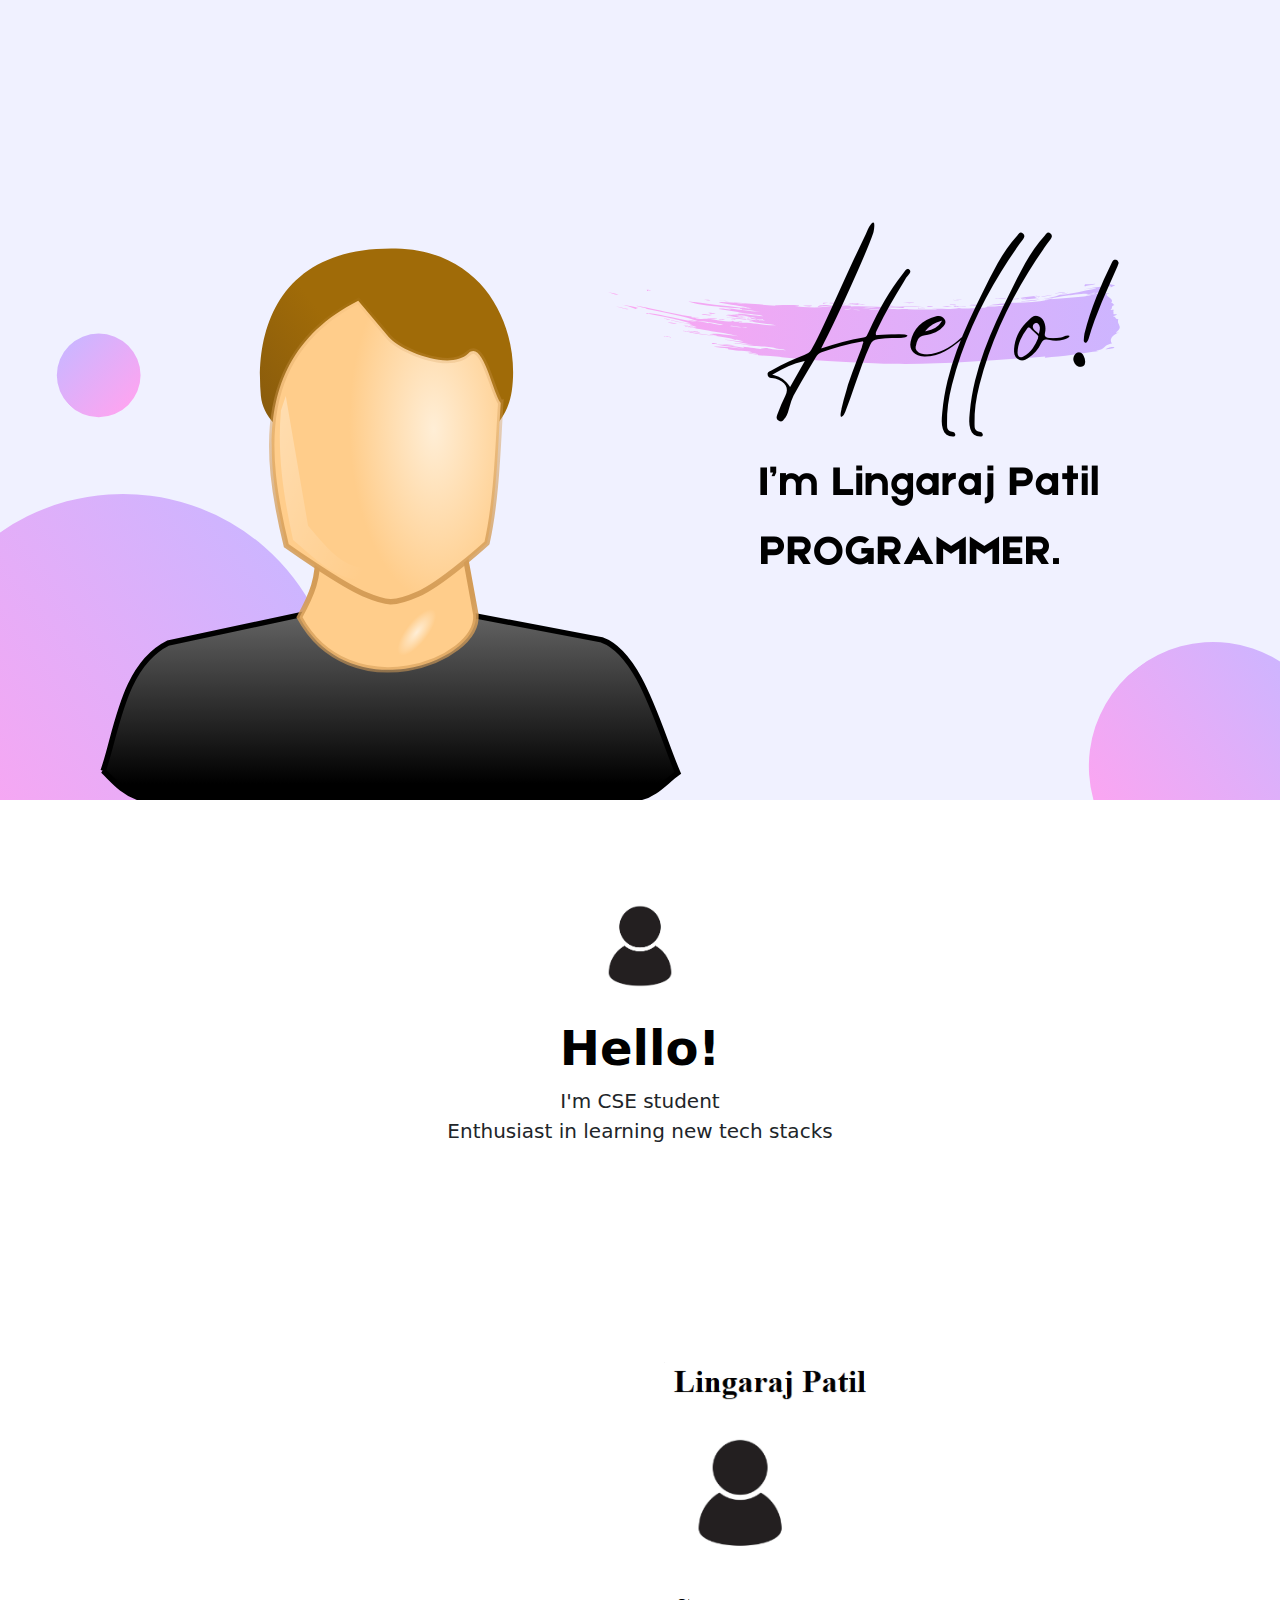
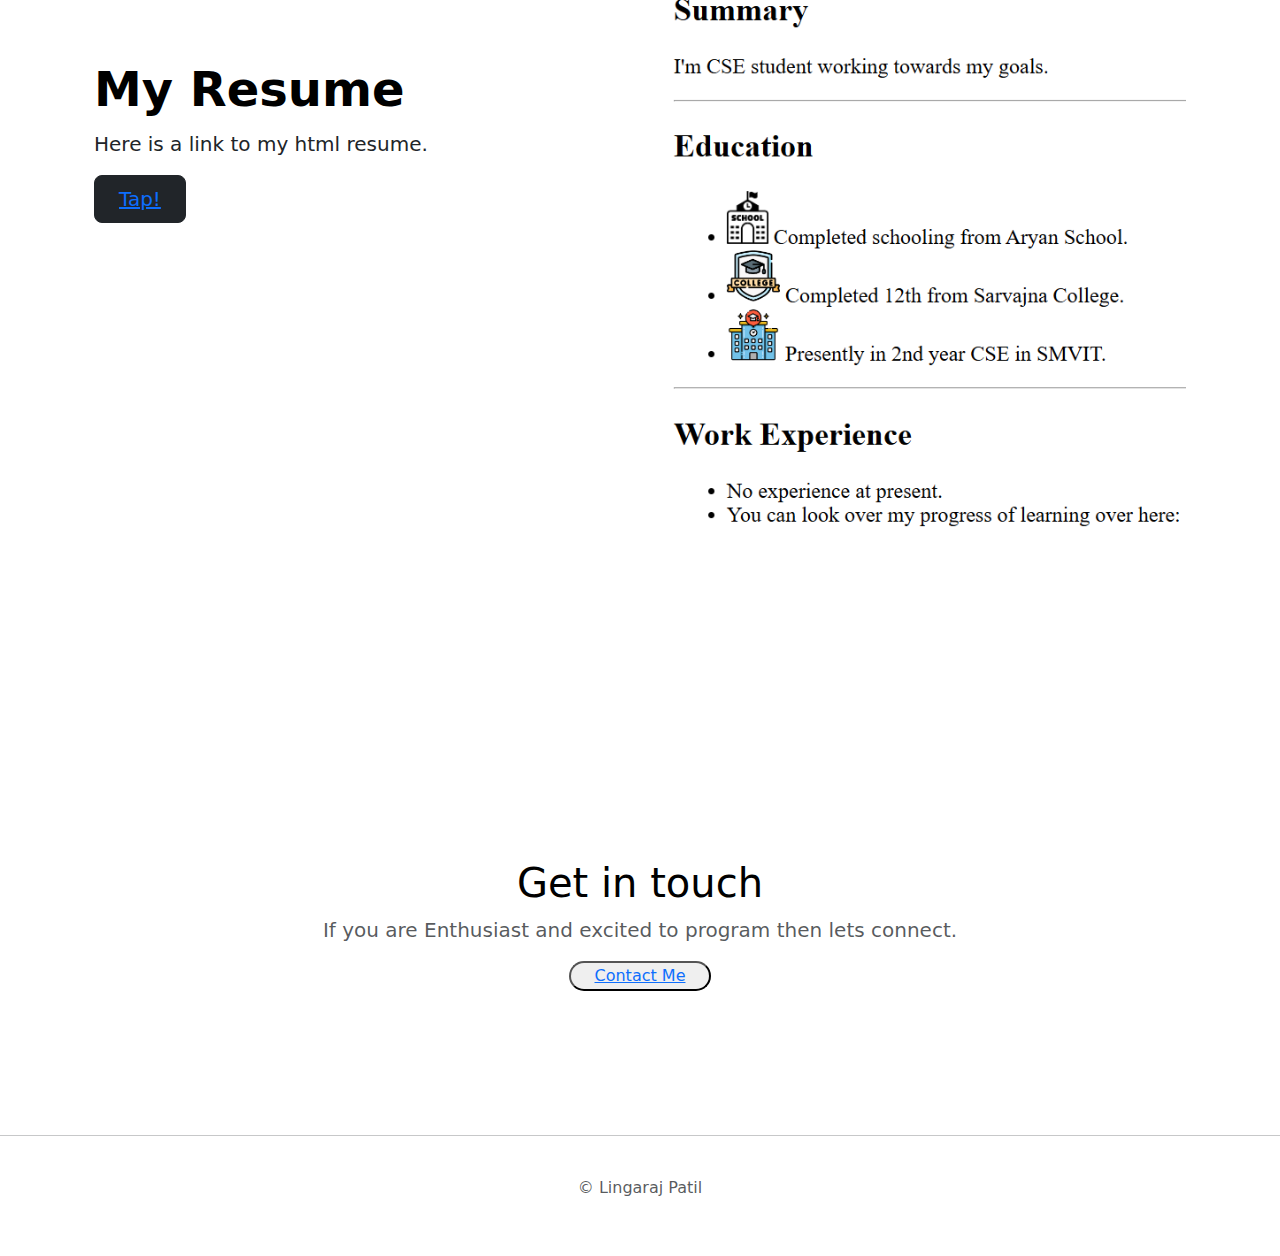
<file: index.html>
<!DOCTYPE html>
<html lang="en">
<head>
    <meta charset="UTF-8">
    <meta name="viewport" content="width=device-width, initial-scale=1.0">
    <title>Capstone-Project-2</title>
    <link href="https://cdn.jsdelivr.net/npm/bootstrap@5.3.3/dist/css/bootstrap.min.css" rel="stylesheet" integrity="sha384-QWTKZyjpPEjISv5WaRU9OFeRpok6YctnYmDr5pNlyT2bRjXh0JMhjY6hW+ALEwIH" crossorigin="anonymous">
</head>
<body>
    <section id="first">
      <img src="./assets/Front page template.png">
    </section>
    <section id="hero">
        <div class="px-4 py-5 my-5 text-center">
            <img class="d-block mx-auto mb-4" src="./assets/Project-1/Profile.jpg" alt=""  height="100">
            <h1 class="display-5 fw-bold text-body-emphasis">Hello!</h1>
            <div class="col-lg-6 mx-auto">
              <p class="lead mb-4" id="hero-para">I'm CSE student<br>Enthusiast in learning new tech stacks</p>
            </div>
          </div>
    </section>
    <section id="resume">
        <div class="container col-xxl-8 px-4 py-5">
            <div class="row flex-lg-row-reverse align-items-center g-5 py-5">
              <div class="col-10 col-sm-8 col-lg-6">
                <img src="./assets/Screenshot 2024-08-14 234222.png" class="d-block mx-lg-auto img-fluid" alt="Bootstrap Themes" width="700" height="500" loading="lazy">
              </div>
              <div class="col-lg-6">
                <h1 class="display-5 fw-bold text-body-emphasis lh-1 mb-3">My Resume</h1>
                <p class="lead">Here is a link to my html resume.</p>
                <div class="d-grid gap-2 d-md-flex justify-content-md-start">
                    <button type="button" class="btn btn-primary btn-lg px-4 me-md-2 btn-dark"><a href="./assets/Project-1/index.html" color="black !important">Tap!</a></button>
                </div>
              </div>
            </div>
          </div>
    </section>
    <section id="contact">
      <div class="container my-5">
        <div class="p-5 text-center  rounded-3">
          <svg class="bi mt-4 mb-3" style="color: var(--bs-red);" width="100" height="100"><use xlink:href="#bootstrap"></use></svg>
          <h1 class="text-body-emphasis">Get in touch</h1>
          <p class="col-lg-8 mx-auto fs-5 text-muted">
            If you are Enthusiast and excited to program then lets connect.
          </p>
          <div class="d-inline-flex gap-2 mb-5">
            <button class="d-inline-flex align-items-center  btn-primary-dark btn-lg px-4 rounded-pill btn-dark" type="button">
              <a href="./assets/Project-1/contact.html">Contact Me</a>
            </button>
          </div>
        </div>
      </div>
    </section>
    <hr>
    <section id="footer">
      <div class="container">
        <footer class="py-3 my-4 ">
          <p class="text-center text-body-secondary">© Lingaraj Patil</p>
        </footer>
      </div>
    </section>
    <script src="https://cdn.jsdelivr.net/npm/bootstrap@5.3.3/dist/js/bootstrap.bundle.min.js" integrity="sha384-YvpcrYf0tY3lHB60NNkmXc5s9fDVZLESaAA55NDzOxhy9GkcIdslK1eN7N6jIeHz" crossorigin="anonymous"></script>
</body>
</html>
</file>
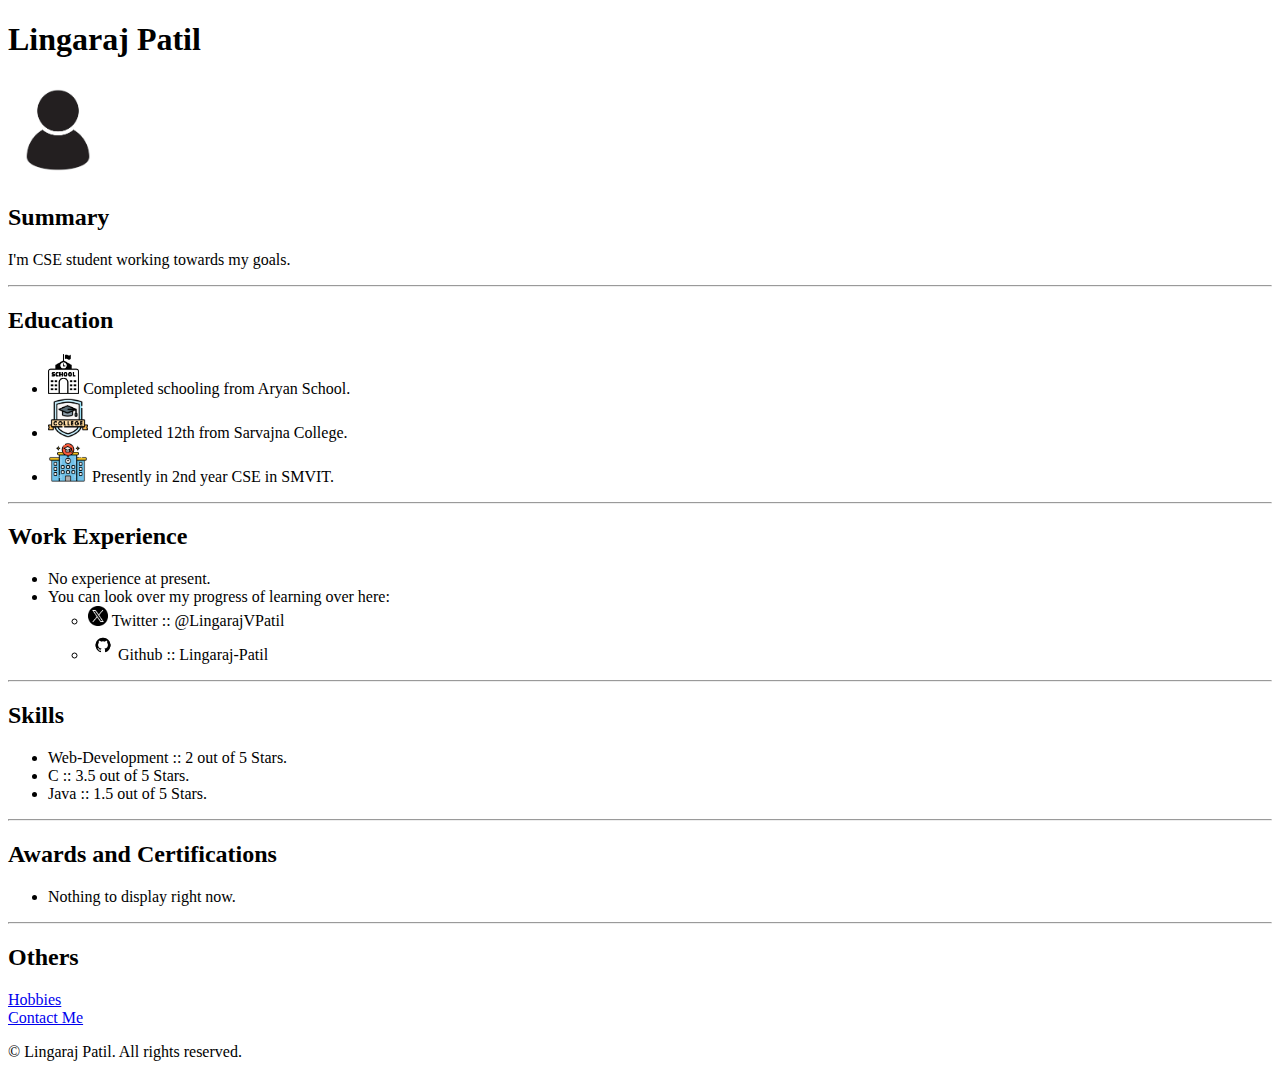
<file: assets/Project-1/index.html>
<!DOCTYPE html>
<html lang="en">
<head>
    <meta charset="UTF-8">
    <meta name="viewport" content="width=device-width, initial-scale=1.0">
    <title>My Resume</title>
</head>
<body>
<section id="Profile">
    <h1>Lingaraj Patil</h1>
    <img src="./Profile.jpg" height="100px"/>
    <h2>Summary</h2>
    <p>I'm CSE student working towards my goals.</p>
    <hr>
</section>
<section id="Education">
    <h2>Education</h2>
    <ul>
        <li><img src="./school.png" height="40"> Completed schooling from Aryan School. </li>
        <li><img src="./college.png" height="40"> Completed 12th from Sarvajna College.</li>
        <li><img src="./university.png" height="40"> Presently in 2nd year CSE in SMVIT.</li>
    </ul>
    <hr>
</section>
<section id="Work-experience">
    <h2>Work Experience</h2>
    <ul>
        <li>No experience at present.</li>
        <li>You can look over my progress of learning over here:
            <ul>
                <li><img src="./twitter.png" height="20"> Twitter :: @LingarajVPatil</li>
                <li><img src="./git.png" height="30">Github :: Lingaraj-Patil</li>
            </ul>
        </li>
    </ul>
</section>
<hr>
<section id="Skills">
    <h2>Skills</h2>
    <ul>
        <li>Web-Development :: 2 out of 5 Stars.</li>
        <li>C :: 3.5 out of 5 Stars.</li>
        <li>Java :: 1.5 out of 5 Stars.</li>
    </ul>
</section>
<hr>
<section id="Awards">
    <h2>Awards and Certifications</h2>
    <ul>
        <li>Nothing to display right now.</li>
    </ul>
</section>
<hr>
<section id="other">
    <h2>Others</h2>
    <a href="./hobbies.html">Hobbies</a><br>
    <a href="./contact.html">Contact Me</a>
</section>
</body>
<footer>
    <p>© Lingaraj Patil. All rights reserved.</p>
</footer>
</html>
</file>
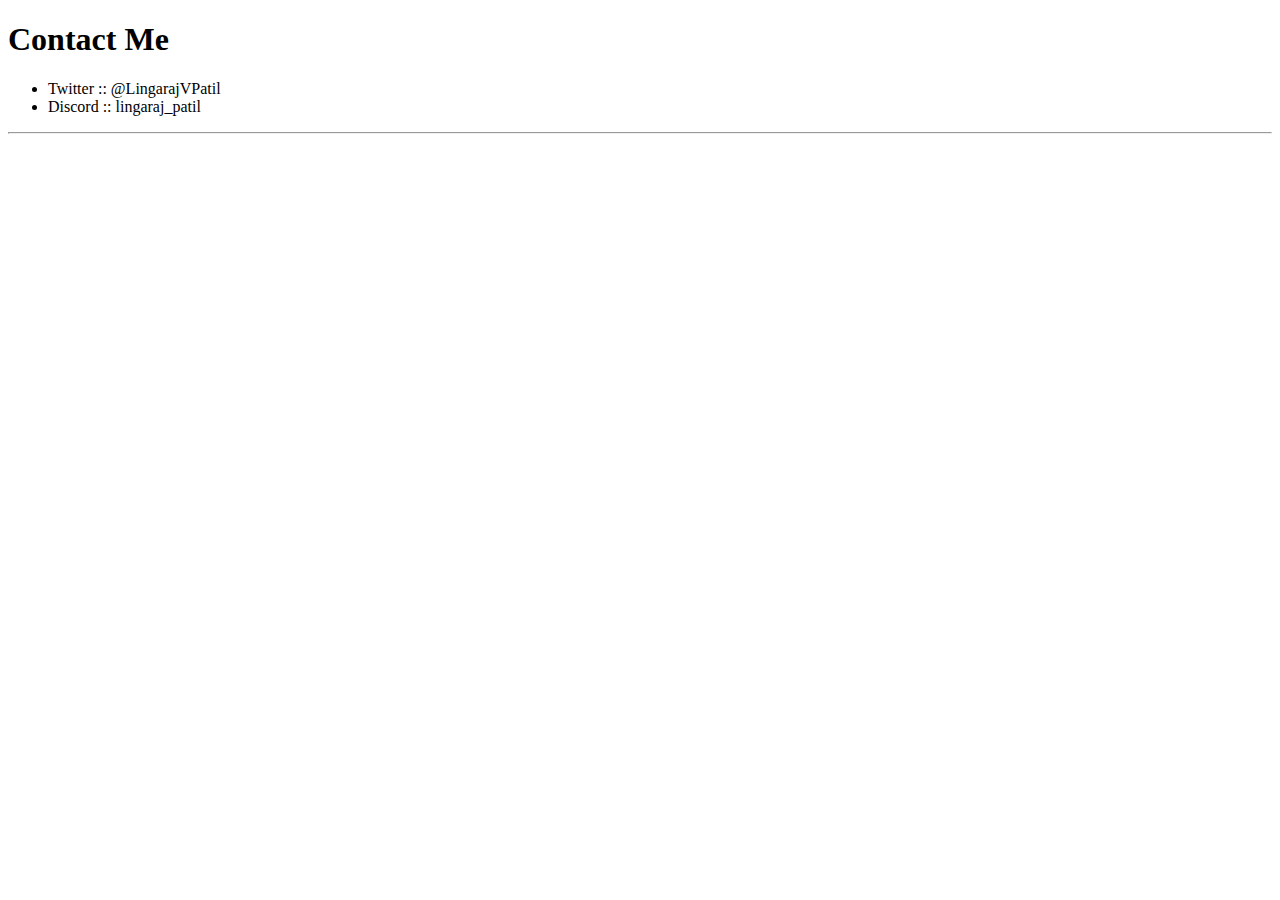
<file: assets/Project-1/contact.html>
<!DOCTYPE html>
<html lang="en">
<head>
    <meta charset="UTF-8">
    <meta name="viewport" content="width=device-width, initial-scale=1.0">
    <title>Contact Me</title>
</head>
<body>
    <h1>Contact Me</h1>
    <ul>
        <li>Twitter :: @LingarajVPatil</li>
        <li>Discord :: lingaraj_patil</li>
    </ul>
    <hr>
</body>
</html>
</file>
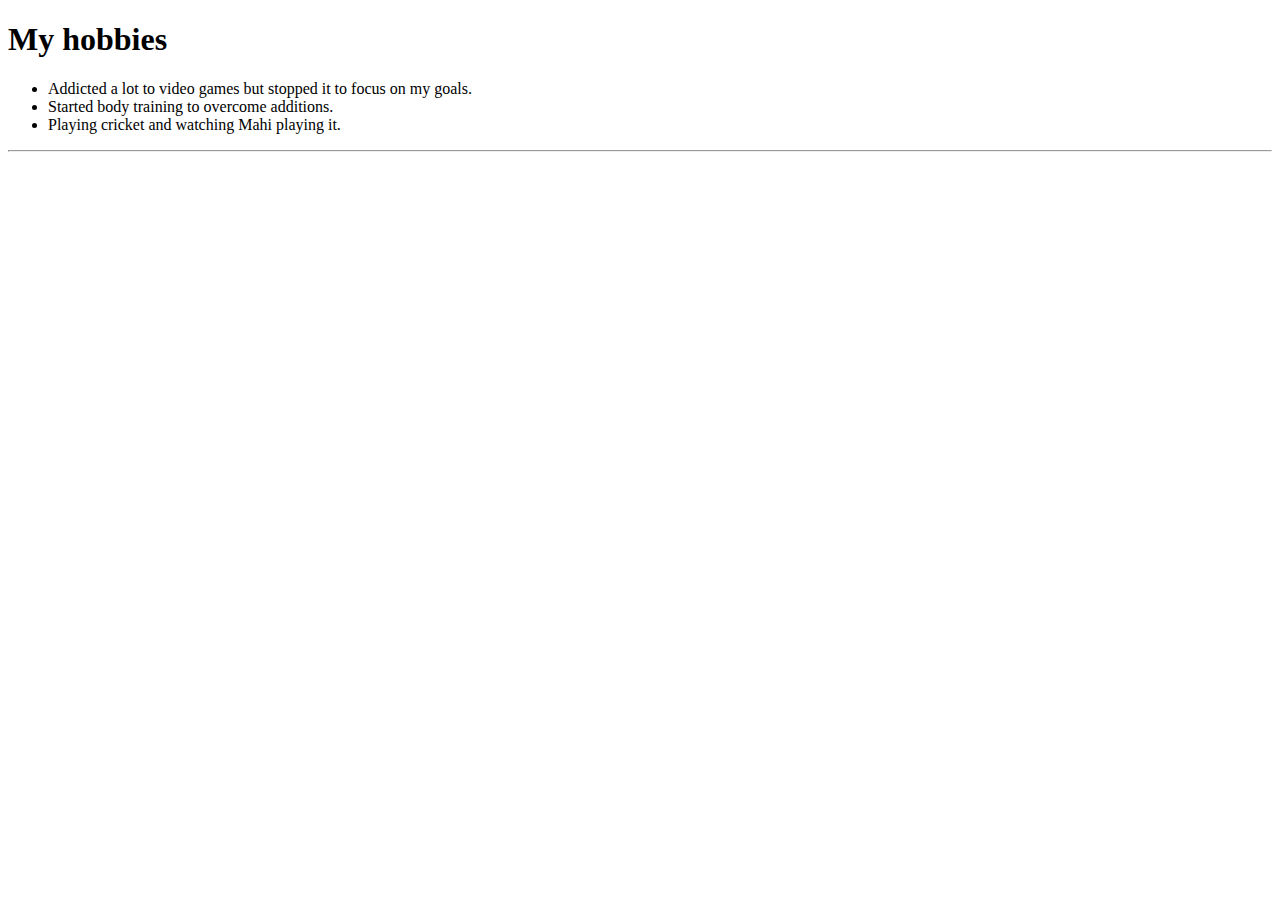
<file: assets/Project-1/hobbies.html>
<!DOCTYPE html>
<html lang="en">
<head>
    <meta charset="UTF-8">
    <meta name="viewport" content="width=device-width, initial-scale=1.0">
    <title>Hobbies</title>
</head>
<body>
    <h1>My hobbies</h1>
    <ul>
        <li>Addicted a lot to video games but stopped it to focus on my goals.</li>
        <li>Started body training to overcome additions.</li>
        <li>Playing cricket and watching Mahi playing it.</li>
    </ul>
    <hr>
</body>
</html>
</file>
